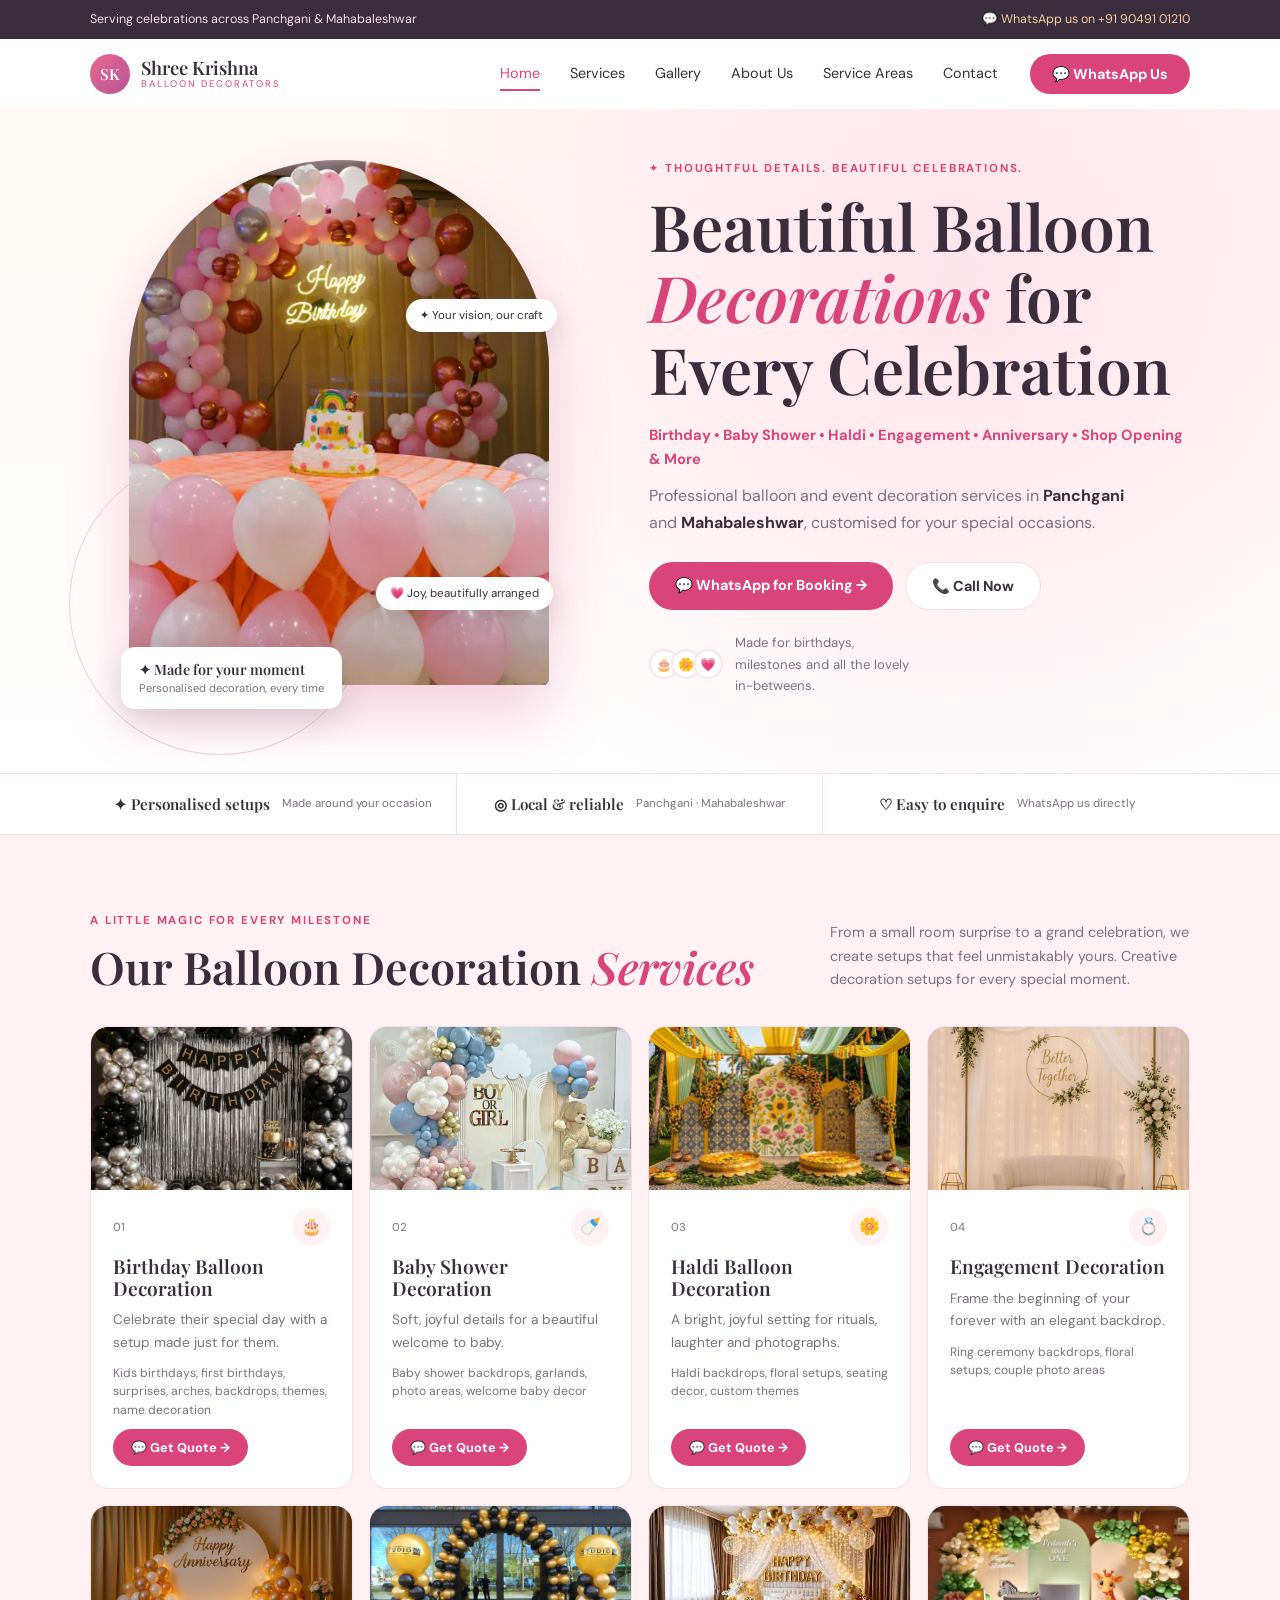
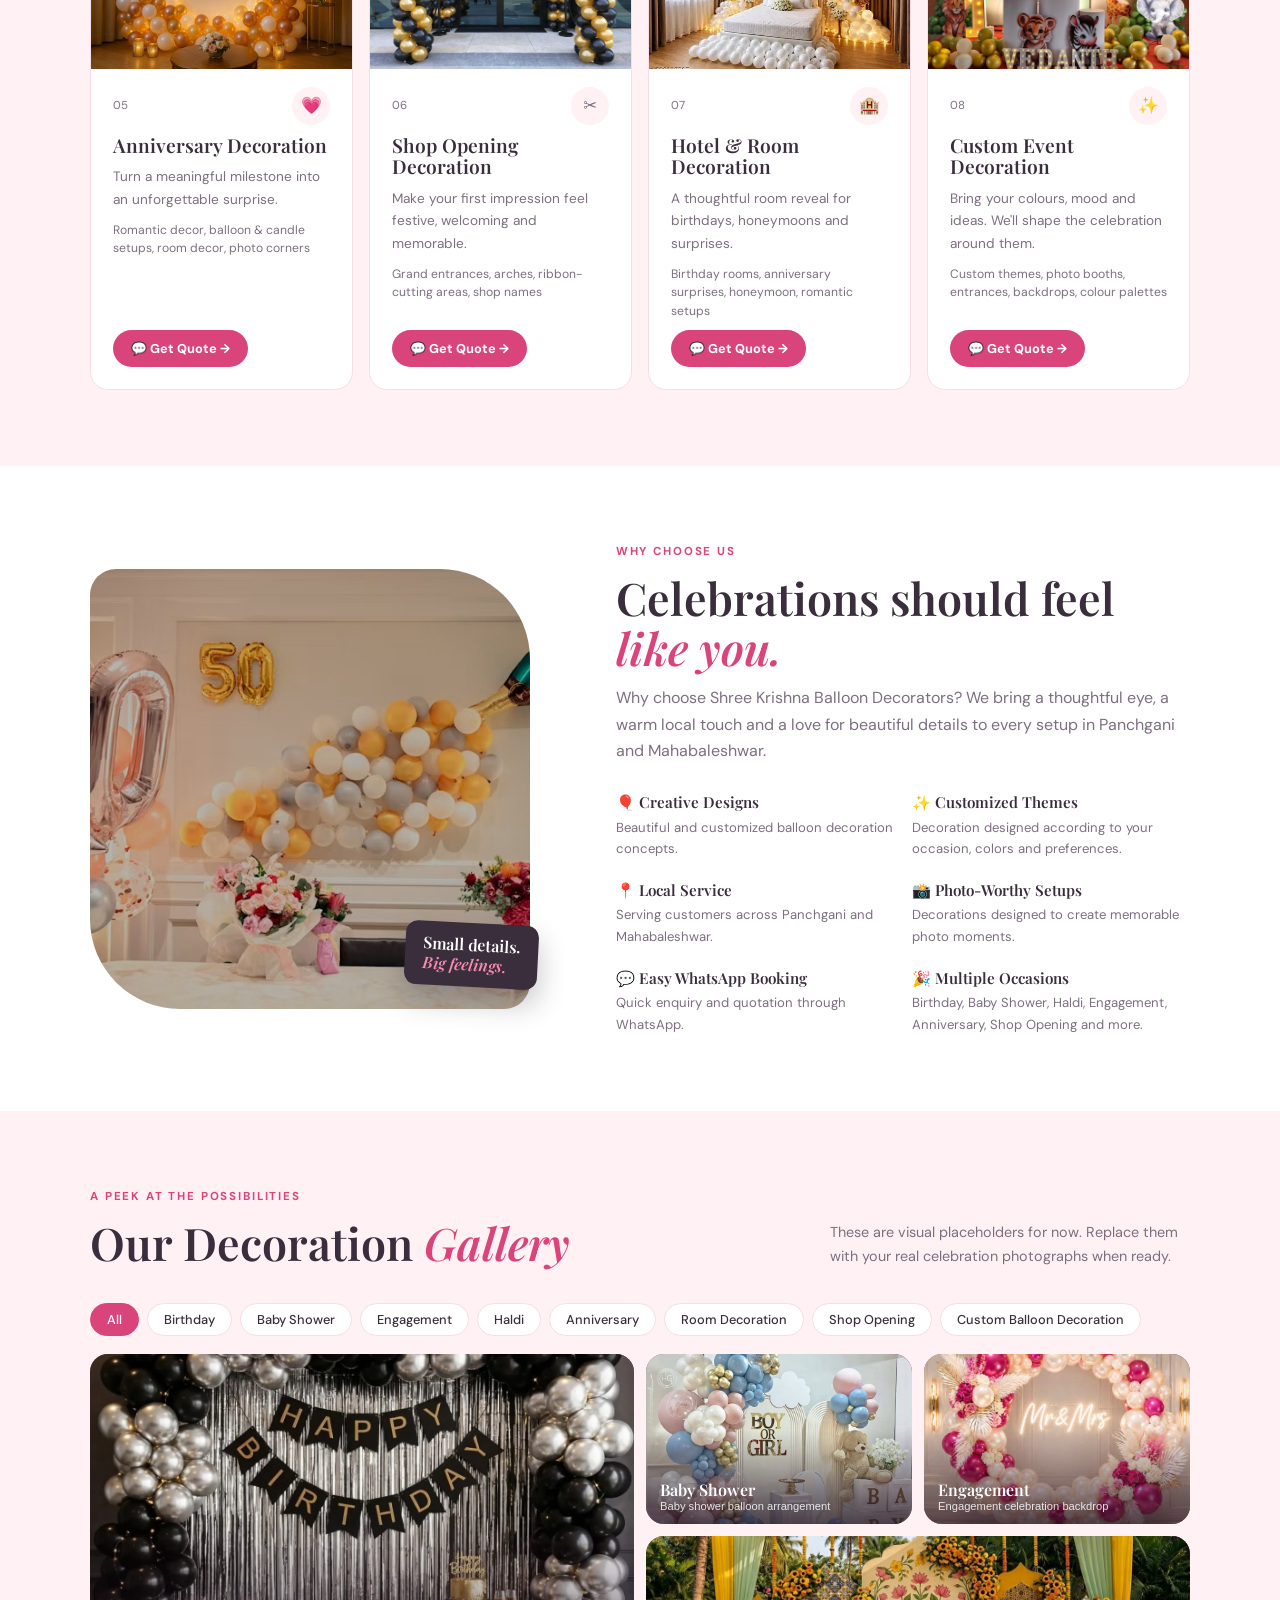
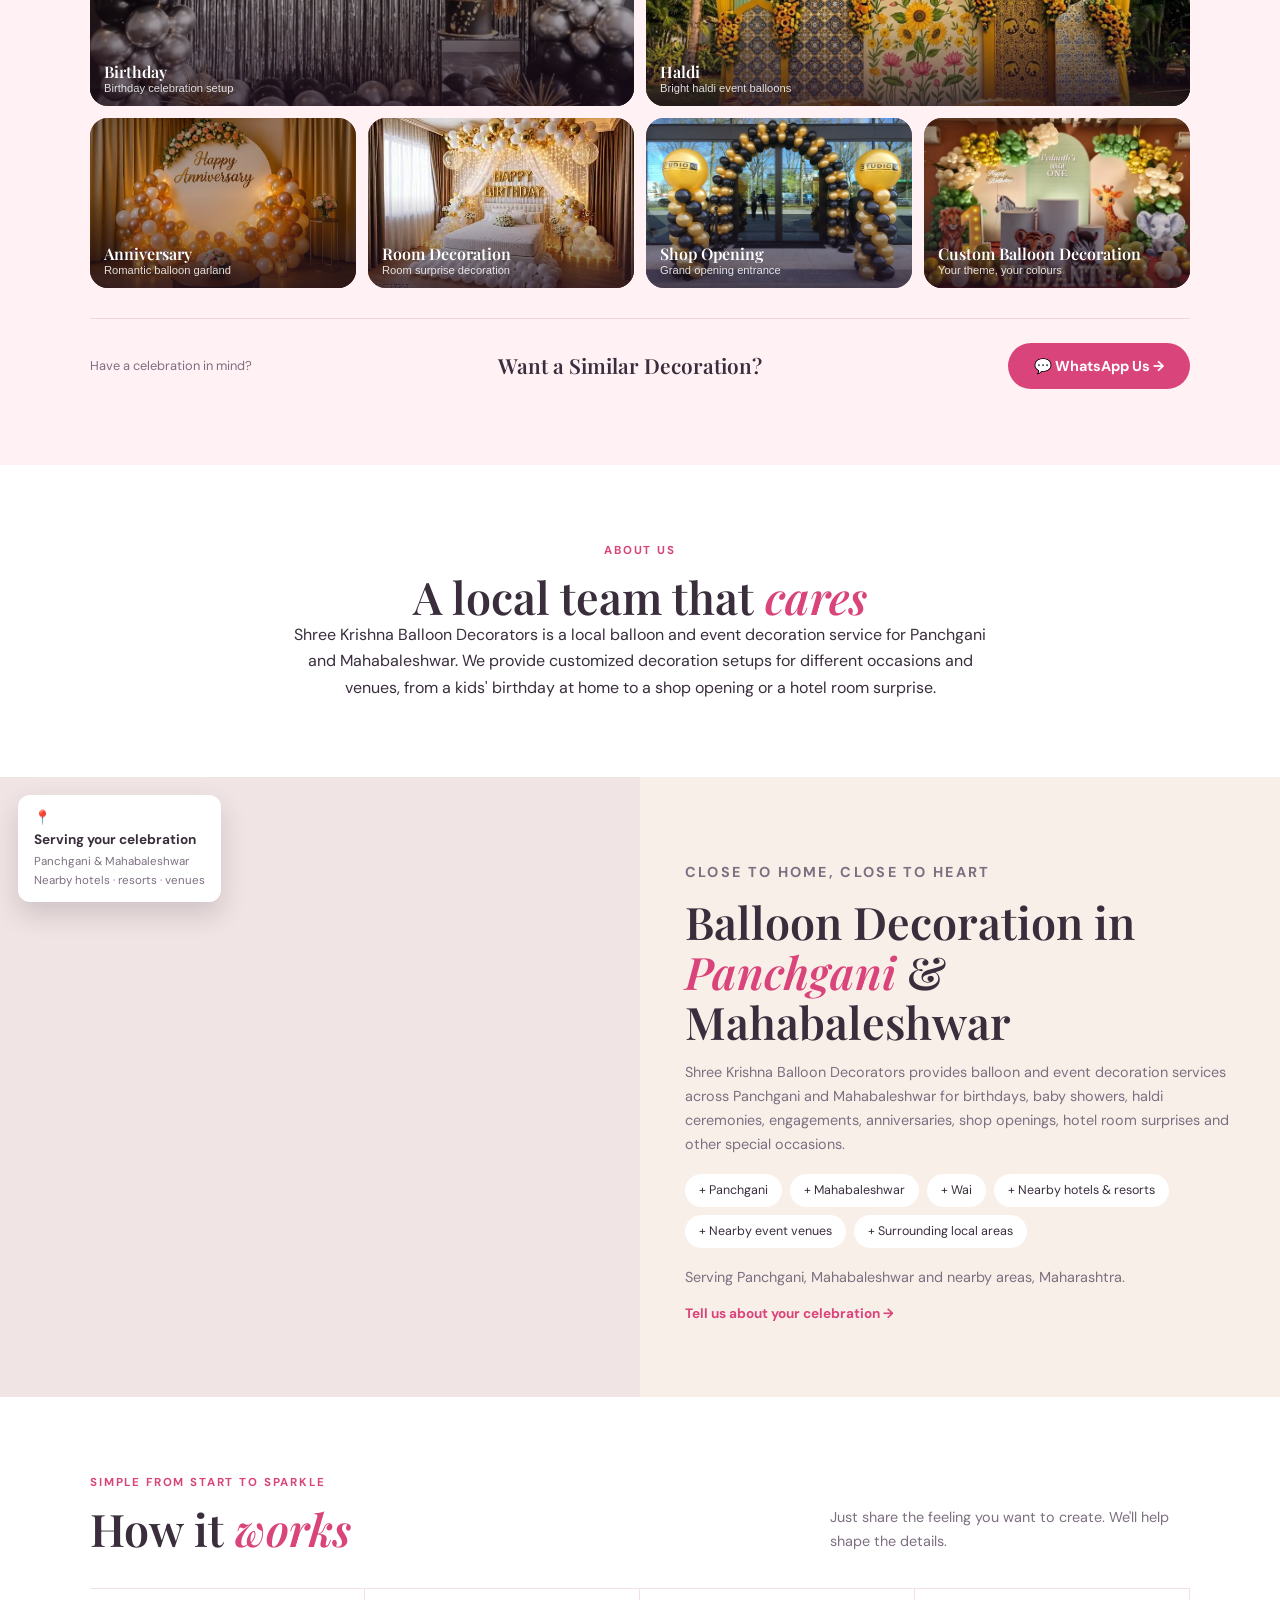
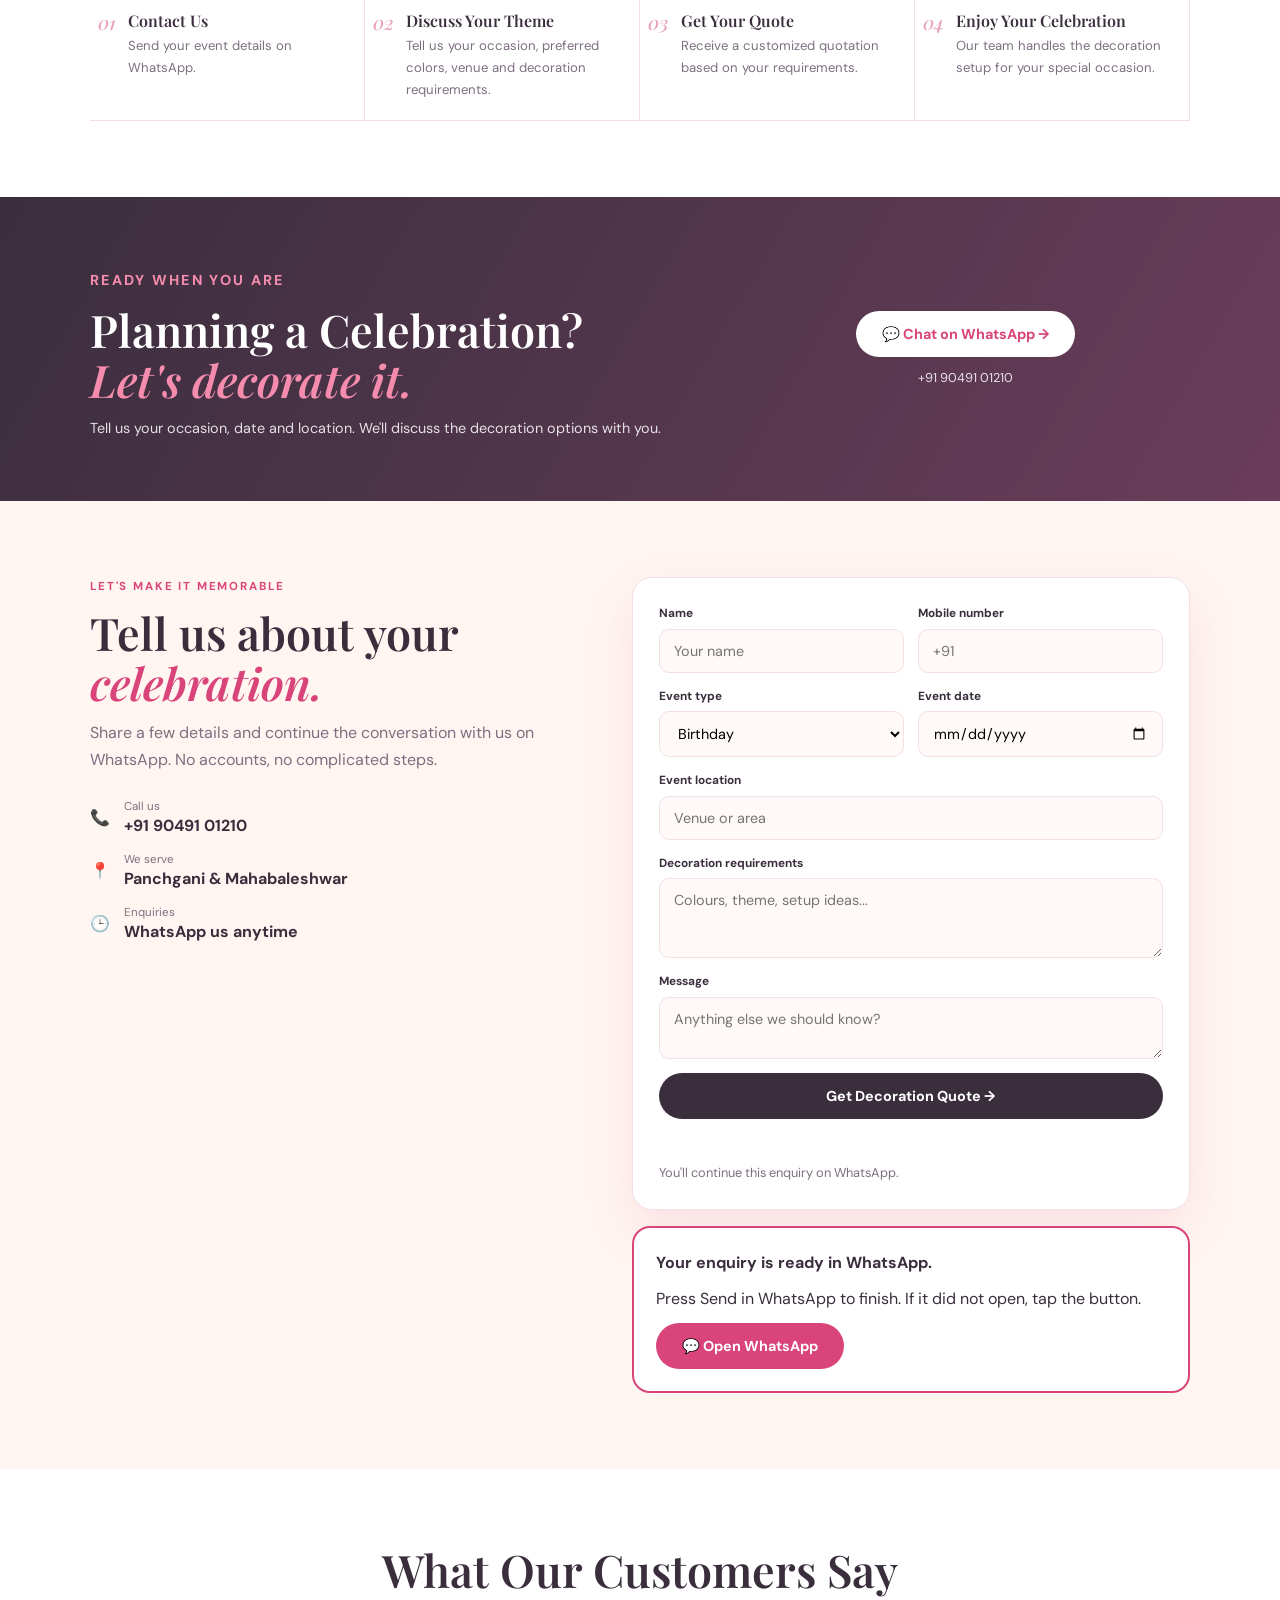
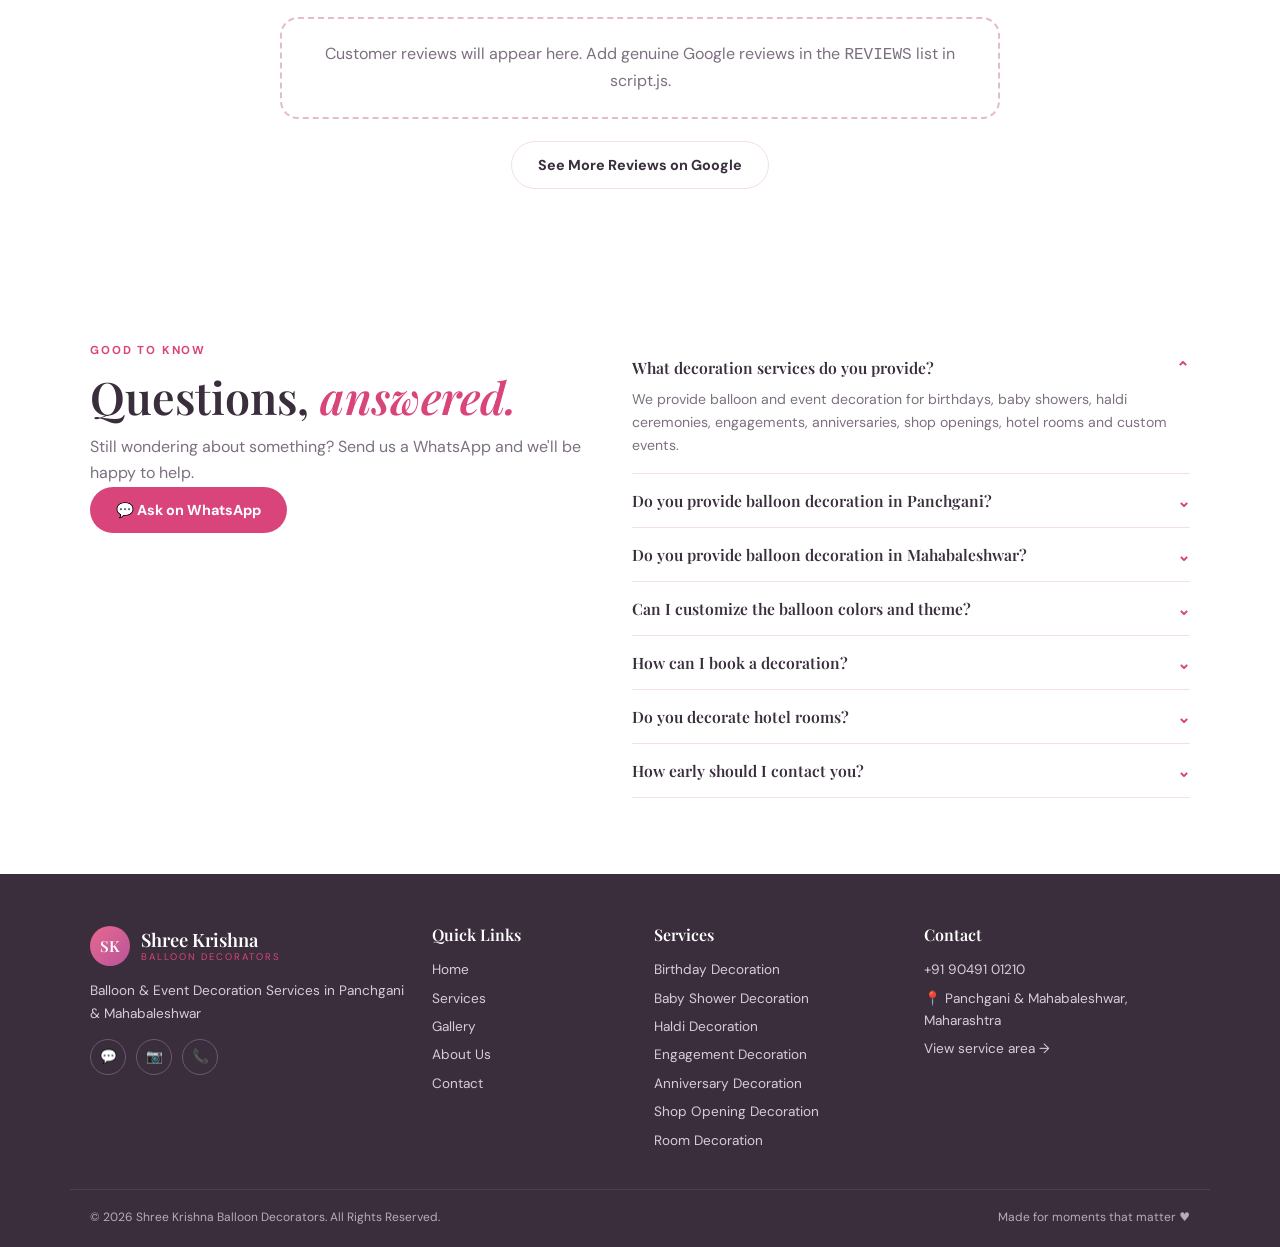
<file: index.html>
<!DOCTYPE html>
<html lang="en">
<head>
<meta charset="utf-8">
<meta name="viewport" content="width=device-width, initial-scale=1">
<title>Balloon Decoration in Panchgani & Mahabaleshwar | Shree Krishna Balloon Decorators</title>
<meta name="description" content="Shree Krishna Balloon Decorators offers creative balloon and event decoration in Panchgani & Mahabaleshwar for birthdays, baby showers, haldi, engagements, anniversaries, shop openings and more. Call or WhatsApp +91 90491 01210.">
<link rel="canonical" href="https://www.YOUR-DOMAIN.com/">
<meta property="og:type" content="website">
<meta property="og:title" content="Balloon Decoration in Panchgani & Mahabaleshwar | Shree Krishna Balloon Decorators">
<meta property="og:description" content="Creative balloon & event decoration for birthdays, baby showers, haldi, engagements, anniversaries and shop openings.">
<meta property="og:url" content="https://www.YOUR-DOMAIN.com/">
<meta property="og:image" content="https://www.YOUR-DOMAIN.com/images/og.jpg">
<meta name="theme-color" content="#3a2e3d">
<link rel="icon" href="data:image/svg+xml,%3Csvg xmlns='http://www.w3.org/2000/svg' viewBox='0 0 64 64'%3E%3Ccircle cx='32' cy='32' r='30' fill='%23d9457a'/%3E%3Ctext x='32' y='41' font-size='26' text-anchor='middle' fill='white' font-family='serif'%3ESK%3C/text%3E%3C/svg%3E">
<link rel="preconnect" href="https://fonts.googleapis.com"><link rel="preconnect" href="https://fonts.gstatic.com" crossorigin>
<link href="https://fonts.googleapis.com/css2?family=DM+Sans:wght@400;500;700&family=Playfair+Display:ital,wght@0,500;0,600;0,700;1,500;1,600&display=swap" rel="stylesheet">
<link rel="stylesheet" href="style.css">
<script type="application/ld+json">
{"@context":"https://schema.org","@type":"LocalBusiness","name":"Shree Krishna Balloon Decorators","description":"Balloon and event decoration services in Panchgani and Mahabaleshwar, Maharashtra.","telephone":"+919049101210","url":"https://www.YOUR-DOMAIN.com/","areaServed":["Panchgani","Mahabaleshwar","Wai"],"address":{"@type":"PostalAddress","addressRegion":"Maharashtra","addressCountry":"IN"}}
</script>
</head>
<body>
<div class="topbar"><div class="wrap"><span>Serving celebrations across Panchgani &amp; Mahabaleshwar</span><a class="wa" data-wa="Hello Shree Krishna Balloon Decorators, I would like to enquire about balloon decoration for my event." href="https://wa.me/919049101210">💬 WhatsApp us on +91 90491 01210</a></div></div>

<header class="hdr">
  <div class="wrap hdr-in">
    <a href="#home" class="logo" aria-label="Shree Krishna Balloon Decorators - Home"><span class="sk">SK</span><span class="lt"><b>Shree Krishna</b><small>Balloon Decorators</small></span></a>
    <button class="burger" aria-label="Open menu" aria-expanded="false" aria-controls="nav"><i></i><i></i><i></i></button>
    <nav id="nav" aria-label="Main">
      <a href="#home">Home</a><a href="#services">Services</a><a href="#gallery">Gallery</a><a href="#about">About Us</a><a href="#areas">Service Areas</a><a href="#contact">Contact</a>
      <a class="btn pill wa" data-wa="Hello Shree Krishna Balloon Decorators, I would like to enquire about balloon decoration for my event." href="https://wa.me/919049101210">💬 WhatsApp Us</a>
    </nav>
  </div>
</header>

<main>
<section id="home" class="hero">
  <div class="wrap hero-in">
    <div class="hcopy">
      <p class="eyebrow">✦ Thoughtful details. Beautiful celebrations.</p>
      <h1>Beautiful Balloon <em>Decorations</em> for Every Celebration</h1>
      <p class="sub">Birthday • Baby Shower • Haldi • Engagement • Anniversary • Shop Opening &amp; More</p>
      <p class="desc">Professional balloon and event decoration services in <b>Panchgani</b> and <b>Mahabaleshwar</b>, customised for your special occasions.</p>
      <div class="actions">
        <a class="btn pill wa pulse" data-wa="Hello Shree Krishna Balloon Decorators, I would like to enquire about balloon decoration for my event." href="https://wa.me/919049101210">💬 WhatsApp for Booking →</a>
        <a class="btn pill outline" href="tel:+919049101210">📞 Call Now</a>
      </div>
      <p class="made"><span class="av"><i>🎂</i><i>🌼</i><i>💗</i></span>Made for birthdays, milestones and all the lovely in-betweens.</p>
    </div>
    <div class="hvis">
      <div class="arch"><img src="images/home.webp" width="900" height="1125" alt="Balloon arch birthday decoration by Shree Krishna Balloon Decorators" fetchpriority="high" onerror="this.remove()"></div>
      <span class="chip k1">✦ Your vision, our craft</span>
      <span class="chip k2">💗 Joy, beautifully arranged</span>
      <div class="card-float"><b>✦ Made for your moment</b><small>Personalised decoration, every time</small></div>
    </div>
  </div>
</section>

<div class="strip"><div class="wrap">
  <div><b>✦ Personalised setups</b><small>Made around your occasion</small></div>
  <div><b>◎ Local &amp; reliable</b><small>Panchgani · Mahabaleshwar</small></div>
  <div><b>♡ Easy to enquire</b><small>WhatsApp us directly</small></div>
</div></div>

<section id="services" class="sec pink"><div class="wrap">
  <div class="head"><div><p class="eyebrow">A little magic for every milestone</p><h2>Our Balloon Decoration <em>Services</em></h2></div><p class="lead">From a small room surprise to a grand celebration, we create setups that feel unmistakably yours. Creative decoration setups for every special moment.</p></div>
  <div class="grid4" id="serviceGrid"></div>
</div></section>

<section class="sec"><div class="wrap why">
  <div class="whyimg"><div class="photo"><img src="images/about.avif" width="800" height="800" alt="Balloon wall and number decoration setup" loading="lazy" onerror="this.remove()"></div><span class="tag">Small details.<br><em>Big feelings.</em></span></div>
  <div>
    <p class="eyebrow">Why choose us</p>
    <h2>Celebrations should feel <em>like you.</em></h2>
    <p class="lead">Why choose Shree Krishna Balloon Decorators? We bring a thoughtful eye, a warm local touch and a love for beautiful details to every setup in Panchgani and Mahabaleshwar.</p>
    <div class="feat">
      <div><b>🎈 Creative Designs</b><p>Beautiful and customized balloon decoration concepts.</p></div>
      <div><b>✨ Customized Themes</b><p>Decoration designed according to your occasion, colors and preferences.</p></div>
      <div><b>📍 Local Service</b><p>Serving customers across Panchgani and Mahabaleshwar.</p></div>
      <div><b>📸 Photo-Worthy Setups</b><p>Decorations designed to create memorable photo moments.</p></div>
      <div><b>💬 Easy WhatsApp Booking</b><p>Quick enquiry and quotation through WhatsApp.</p></div>
      <div><b>🎉 Multiple Occasions</b><p>Birthday, Baby Shower, Haldi, Engagement, Anniversary, Shop Opening and more.</p></div>
    </div>
  </div>
</div></section>

<section id="gallery" class="sec pink"><div class="wrap">
  <div class="head"><div><p class="eyebrow">A peek at the possibilities</p><h2>Our Decoration <em>Gallery</em></h2></div><p class="lead">These are visual placeholders for now. Replace them with your real celebration photographs when ready.</p></div>
  <div class="filters" id="filters"></div>
  <div class="bento" id="galleryGrid"></div>
  <div class="gcta"><span>Have a celebration in mind?</span><h3>Want a Similar Decoration?</h3><a class="btn pill wa" data-wa="Hello, I saw your gallery and want a similar decoration." href="https://wa.me/919049101210">💬 WhatsApp Us →</a></div>
</div></section>

<section id="about" class="sec"><div class="wrap narrow center">
  <p class="eyebrow">About us</p><h2>A local team that <em>cares</em></h2>
  <p>Shree Krishna Balloon Decorators is a local balloon and event decoration service for Panchgani and Mahabaleshwar. We provide customized decoration setups for different occasions and venues, from a kids' birthday at home to a shop opening or a hotel room surprise.</p>
</div></section>

<section id="areas" class="areas"><div class="amap">
  <iframe title="Map of Panchgani and Mahabaleshwar" loading="lazy" referrerpolicy="no-referrer-when-downgrade" src="https://www.google.com/maps?q=Panchgani+Mahabaleshwar+Maharashtra&output=embed"></iframe>
  <div class="serve">📍 <b>Serving your celebration</b><small>Panchgani &amp; Mahabaleshwar</small><small>Nearby hotels · resorts · venues</small></div>
</div>
<div class="atext">
  <p class="eyebrow">Close to home, close to heart</p>
  <h2>Balloon Decoration in <em>Panchgani</em> &amp; Mahabaleshwar</h2>
  <p>Shree Krishna Balloon Decorators provides balloon and event decoration services across Panchgani and Mahabaleshwar for birthdays, baby showers, haldi ceremonies, engagements, anniversaries, shop openings, hotel room surprises and other special occasions.</p>
  <ul class="chips"><li>+ Panchgani</li><li>+ Mahabaleshwar</li><li>+ Wai</li><li>+ Nearby hotels &amp; resorts</li><li>+ Nearby event venues</li><li>+ Surrounding local areas</li></ul>
  <p class="small">Serving Panchgani, Mahabaleshwar and nearby areas, Maharashtra.</p>
  <a class="link" href="#contact">Tell us about your celebration →</a>
</div></section>

<section class="sec"><div class="wrap">
  <div class="head"><div><p class="eyebrow">Simple from start to sparkle</p><h2>How it <em>works</em></h2></div><p class="lead">Just share the feeling you want to create. We'll help shape the details.</p></div>
  <ol class="steps">
    <li><em>01</em><div><b>Contact Us</b><p>Send your event details on WhatsApp.</p></div></li>
    <li><em>02</em><div><b>Discuss Your Theme</b><p>Tell us your occasion, preferred colors, venue and decoration requirements.</p></div></li>
    <li><em>03</em><div><b>Get Your Quote</b><p>Receive a customized quotation based on your requirements.</p></div></li>
    <li><em>04</em><div><b>Enjoy Your Celebration</b><p>Our team handles the decoration setup for your special occasion.</p></div></li>
  </ol>
</div></section>

<section class="cta"><div class="wrap">
  <div><p class="eyebrow">Ready when you are</p><h2>Planning a Celebration? <em>Let's decorate it.</em></h2><p>Tell us your occasion, date and location. We'll discuss the decoration options with you.</p></div>
  <div class="ctab"><a class="btn pill white" data-wa="Hello, I want to enquire about balloon decoration. My event is in Panchgani/Mahabaleshwar." href="https://wa.me/919049101210">💬 Chat on WhatsApp →</a><span>+91 90491 01210</span></div>
</div></section>

<section id="contact" class="sec peach"><div class="wrap two">
  <div>
    <p class="eyebrow">Let's make it memorable</p>
    <h2>Tell us about your <em>celebration.</em></h2>
    <p class="lead">Share a few details and continue the conversation with us on WhatsApp. No accounts, no complicated steps.</p>
    <ul class="info">
      <li>📞<span><small>Call us</small><a href="tel:+919049101210">+91 90491 01210</a></span></li>
      <li>📍<span><small>We serve</small><b>Panchgani &amp; Mahabaleshwar</b></span></li>
      <li>🕒<span><small>Enquiries</small><b>WhatsApp us anytime</b></span></li>
    </ul>
  </div>
  <div>
  <form id="enq" novalidate>
    <label>Name<input name="name" required autocomplete="name" placeholder="Your name"></label>
    <label>Mobile number<input name="mobile" type="tel" inputmode="tel" required autocomplete="tel" placeholder="+91"></label>
    <label>Event type<select name="type" required><option>Birthday</option><option>Baby Shower</option><option>Haldi</option><option>Engagement</option><option>Anniversary</option><option>Shop Opening</option><option>Room Decoration</option><option>Other</option></select></label>
    <label>Event date<input name="date" type="date"></label>
    <label class="full">Event location<input name="loc" required placeholder="Venue or area"></label>
    <label class="full">Decoration requirements<textarea name="req" rows="3" placeholder="Colours, theme, setup ideas..."></textarea></label>
    <label class="full">Message<textarea name="msg" rows="2" placeholder="Anything else we should know?"></textarea></label>
    <button class="btn full dark" type="submit">Get Decoration Quote →</button>
    <p class="err full" id="err" role="alert"></p>
    <p class="small full">You'll continue this enquiry on WhatsApp.</p>
  </form>
  <div id="done" class="done" hidden><b>Your enquiry is ready in WhatsApp.</b><p>Press Send in WhatsApp to finish. If it did not open, tap the button.</p><a class="btn pill wa" id="waCont" target="_blank" rel="noopener" href="https://wa.me/919049101210">💬 Open WhatsApp</a></div>
  </div>
</div></section>

<section class="sec"><div class="wrap narrow center">
  <h2>What Our Customers Say</h2>
  <div class="ph" id="reviews">Customer reviews will appear here. Add genuine Google reviews in the <code>REVIEWS</code> list in script.js.</div>
  <a class="btn pill outline" id="gLink" href="#reviews">See More Reviews on Google</a>
</div></section>

<section id="faq" class="sec"><div class="wrap two">
  <div><p class="eyebrow">Good to know</p><h2>Questions, <em>answered.</em></h2><p class="lead">Still wondering about something? Send us a WhatsApp and we'll be happy to help.</p><a class="btn pill wa" data-wa="Hello, I have a question about balloon decoration." href="https://wa.me/919049101210">💬 Ask on WhatsApp</a></div>
  <div id="faqList">
  <details open><summary>What decoration services do you provide?</summary><p>We provide balloon and event decoration for birthdays, baby showers, haldi ceremonies, engagements, anniversaries, shop openings, hotel rooms and custom events.</p></details>
  <details><summary>Do you provide balloon decoration in Panchgani?</summary><p>Yes, we provide balloon decoration services in Panchgani and nearby areas.</p></details>
  <details><summary>Do you provide balloon decoration in Mahabaleshwar?</summary><p>Yes, we provide balloon and event decoration services in Mahabaleshwar and nearby areas.</p></details>
  <details><summary>Can I customize the balloon colors and theme?</summary><p>Yes. Decoration themes and balloon colors can be discussed according to the occasion and requirements.</p></details>
  <details><summary>How can I book a decoration?</summary><p>Contact us directly on WhatsApp or call +91 90491 01210 with your event date, location and decoration requirements.</p></details>
  <details><summary>Do you decorate hotel rooms?</summary><p>Yes, hotel and room balloon decoration can be arranged for birthdays, anniversaries, honeymoon surprises and special occasions, subject to venue permission and availability.</p></details>
  <details><summary>How early should I contact you?</summary><p>Customers should contact us as early as possible, especially for weekends, holidays and special occasions.</p></details>
  </div>
</div></section>
</main>

<footer class="ftr"><div class="wrap fgrid">
  <div><a href="#home" class="logo"><span class="sk">SK</span><span class="lt"><b>Shree Krishna</b><small>Balloon Decorators</small></span></a><p>Balloon &amp; Event Decoration Services in Panchgani &amp; Mahabaleshwar</p>
    <p class="soc"><a class="wa" data-wa="Hello Shree Krishna Balloon Decorators" href="https://wa.me/919049101210" aria-label="WhatsApp">💬</a><a id="insta" href="#" aria-label="Instagram" hidden>📷</a><a href="tel:+919049101210" aria-label="Call">📞</a></p></div>
  <div><h3>Quick Links</h3><a href="#home">Home</a><a href="#services">Services</a><a href="#gallery">Gallery</a><a href="#about">About Us</a><a href="#contact">Contact</a></div>
  <div><h3>Services</h3><a href="#services">Birthday Decoration</a><a href="#services">Baby Shower Decoration</a><a href="#services">Haldi Decoration</a><a href="#services">Engagement Decoration</a><a href="#services">Anniversary Decoration</a><a href="#services">Shop Opening Decoration</a><a href="#services">Room Decoration</a></div>
  <div><h3>Contact</h3><a href="tel:+919049101210">+91 90491 01210</a><a href="https://www.google.com/maps?q=Panchgani+Mahabaleshwar" target="_blank" rel="noopener">📍 Panchgani &amp; Mahabaleshwar, Maharashtra</a><a href="#areas">View service area →</a></div>
</div>
<div class="wrap copy"><span>© 2026 Shree Krishna Balloon Decorators. All Rights Reserved.</span><span>Made for moments that matter ♥</span></div></footer>

<div class="bar"><a href="tel:+919049101210">📞 Call Now</a><a class="wa" data-wa="Hello Shree Krishna Balloon Decorators, I would like to enquire about balloon decoration for my event." href="https://wa.me/919049101210">💬 WhatsApp</a></div>
<dialog id="lb"><button aria-label="Close" id="lbx">✕</button><div id="lbc"></div></dialog>
<script src="script.js"></script>
</body>
</html>
</file>
<file: style.css>
:root{--pink:#d9457a;--pink2:#e8688f;--dark:#3a2e3d;--ink:#3a2e3d;--mut:#7d6f80;--blush:#fff1f4;--cream:#fff8f4;--peach:#fff6f1;--wa:#d9457a;--line:#f3dfe5}
*{box-sizing:border-box;margin:0}
html{scroll-behavior:smooth;scroll-padding-top:90px}
body{font:16px/1.65 'DM Sans',system-ui,sans-serif;color:var(--ink);background:#fff;padding-bottom:62px;overflow-x:hidden}
h1,h2,h3,.lt b{font-family:'Playfair Display',Georgia,serif;font-weight:600;line-height:1.12;color:var(--dark)}
h1{font-size:clamp(2.3rem,6.4vw,4rem);margin-bottom:18px}
h2{font-size:clamp(1.8rem,4.2vw,2.8rem)}
h3{font-size:1.2rem}
em{font-style:italic;color:var(--pink)}
a{color:inherit}.wrap{max-width:1140px;margin:auto;padding:0 20px}.narrow{max-width:760px}.center{text-align:center}
.eyebrow{font-size:.72rem;letter-spacing:.16em;text-transform:uppercase;color:var(--pink);font-weight:700;margin-bottom:12px}
.lead{color:var(--mut);margin-top:12px}.small{font-size:.8rem;color:var(--mut)}
:focus-visible{outline:3px solid var(--pink);outline-offset:3px}

.topbar{background:var(--dark);color:#f3dfe5;font-size:.78rem;display:none}
.topbar .wrap{display:flex;justify-content:space-between;padding-top:9px;padding-bottom:9px}
.topbar a{text-decoration:none;color:#f6c9a0}

.hdr{position:sticky;top:0;z-index:40;background:rgba(255,255,255,.93);backdrop-filter:blur(10px);transition:box-shadow .3s}
.hdr.sc{box-shadow:0 8px 26px rgba(58,46,61,.1)}
.hdr-in{display:flex;align-items:center;justify-content:space-between;height:70px}
.logo{display:flex;align-items:center;gap:11px;text-decoration:none}
.sk{display:grid;place-items:center;width:40px;height:40px;border-radius:50%;background:linear-gradient(135deg,#e8688f,#b8559a);color:#fff;font:600 .95rem 'Playfair Display',serif;transition:transform .4s}
.logo:hover .sk{transform:rotate(-10deg) scale(1.06)}
.lt{display:grid;line-height:1.15}.lt b{font-size:1.15rem}
.lt small{font-size:.6rem;letter-spacing:.2em;text-transform:uppercase;color:var(--pink)}
nav{display:none;position:absolute;top:70px;left:0;right:0;background:#fff;padding:10px 20px 20px;flex-direction:column;box-shadow:0 16px 26px rgba(58,46,61,.1)}
nav.open{display:flex}
nav a{position:relative;text-decoration:none;padding:11px 4px;font-size:.9rem;color:var(--ink)}
nav a:not(.btn)::after{content:"";position:absolute;left:4px;right:4px;bottom:5px;height:2px;background:var(--pink);transform:scaleX(0);transform-origin:left;transition:transform .3s}
nav a:not(.btn):hover::after,nav a.act::after{transform:scaleX(1)}
nav a.act{color:var(--pink)}
.burger{background:none;border:0;padding:10px;cursor:pointer}.burger i{display:block;width:24px;height:2.5px;border-radius:2px;background:var(--dark);margin:5px 0}

.btn{display:inline-block;border:0;cursor:pointer;font:700 .9rem 'DM Sans';text-decoration:none;text-align:center;padding:14px 26px;border-radius:12px;background:var(--pink);color:#fff;transition:transform .2s,box-shadow .2s}
.btn:hover{transform:translateY(-3px);box-shadow:0 12px 24px rgba(217,69,122,.35)}
.pill{border-radius:999px}.btn.dark{background:var(--dark);border-radius:999px}
.btn.outline{background:#fff;color:var(--dark);border:1.5px solid var(--line)}.btn.outline:hover{box-shadow:0 10px 22px rgba(58,46,61,.15)}
.btn.white{background:#fff;color:var(--pink)}
nav .btn{margin-top:8px;color:#fff}
.pulse{animation:pulse 2.6s infinite}
@keyframes pulse{0%{box-shadow:0 0 0 0 rgba(217,69,122,.5)}70%,100%{box-shadow:0 0 0 16px rgba(217,69,122,0)}}

/* hero */
.hero{background:radial-gradient(circle at 75% 25%,#ffe4ec,transparent 55%),linear-gradient(180deg,var(--cream),#fff);padding:36px 0 54px;overflow:hidden}
.hero-in{display:grid;gap:34px;align-items:center}
.sub{font-weight:700;color:var(--pink);margin-bottom:12px;font-size:.92rem}
.desc{color:var(--mut);max-width:480px}.desc b{color:var(--dark)}
.actions{display:flex;flex-wrap:wrap;gap:12px;margin:26px 0 22px}
.made{display:flex;align-items:center;gap:12px;font-size:.82rem;color:var(--mut);max-width:260px}
.av{display:flex}.av i{font-style:normal;display:grid;place-items:center;width:30px;height:30px;border-radius:50%;background:#fff;border:2px solid #fde4ea;margin-left:-8px;font-size:.8rem}.av i:first-child{margin-left:0}
.hcopy>*{opacity:0;animation:up .8s cubic-bezier(.2,.7,.2,1) forwards}
.hcopy>:nth-child(2){animation-delay:.1s}.hcopy>:nth-child(3){animation-delay:.2s}.hcopy>:nth-child(4){animation-delay:.3s}.hcopy>:nth-child(5){animation-delay:.4s}.hcopy>:nth-child(6){animation-delay:.5s}
@keyframes up{from{opacity:0;transform:translateY(26px)}to{opacity:1;transform:none}}
.hvis{position:relative;max-width:380px;width:100%;margin:0 auto;padding-bottom:10px}
.hvis::before{content:"";position:absolute;left:-60px;bottom:-60px;width:300px;height:300px;border:1px solid #f3cdd9;border-radius:50%}
.arch{position:relative;aspect-ratio:4/5;border-radius:999px 999px 30px 30px;overflow:hidden;background:linear-gradient(160deg,#f6b9cd,#d9457a 60%,#b8559a);box-shadow:0 30px 60px rgba(217,69,122,.25);animation:pop 1s cubic-bezier(.2,.9,.3,1.1) .2s backwards}
@keyframes pop{from{opacity:0;transform:translateY(50px) scale(.94)}to{opacity:1;transform:none}}
.arch img{width:100%;height:100%;object-fit:cover;display:block;animation:kb 18s ease-in-out infinite alternate}
@keyframes kb{from{transform:scale(1)}to{transform:scale(1.1) translate(-1%,-1%)}}
.arch::after{content:"";position:absolute;inset:0;background:linear-gradient(115deg,transparent 40%,rgba(255,255,255,.25) 50%,transparent 60%);transform:translateX(-120%);animation:shine 7s ease-in-out 2s infinite}
@keyframes shine{0%{transform:translateX(-120%)}30%,100%{transform:translateX(120%)}}
.chip{position:absolute;z-index:3;background:#fff;color:var(--dark);font-size:.72rem;padding:7px 14px;border-radius:99px;box-shadow:0 10px 26px rgba(58,46,61,.15);animation:bob 5s ease-in-out infinite}
.k1{right:-8px;top:26%}.k2{right:-4px;bottom:16%;animation-delay:-2s}
.card-float{position:absolute;z-index:3;left:-8px;bottom:-14px;background:#fff;border-radius:14px;padding:12px 18px;box-shadow:0 14px 30px rgba(58,46,61,.15);display:grid;animation:bob 6s ease-in-out infinite -1s}
.card-float b{font:600 .9rem 'Playfair Display',serif}.card-float small{font-size:.7rem;color:var(--mut)}
@keyframes bob{0%,100%{transform:translateY(0)}50%{transform:translateY(-9px)}}

.strip{background:#fff;border-top:1px solid var(--line);border-bottom:1px solid var(--line)}
.strip .wrap{display:grid;gap:0}
.strip .wrap>div{display:flex;flex-wrap:wrap;align-items:center;justify-content:center;gap:4px 12px;padding:14px;border-bottom:1px solid var(--line)}
.strip .wrap>div:last-child{border:0}
.strip b{font:600 .95rem 'Playfair Display',serif;color:var(--dark)}.strip small{font-size:.72rem;color:var(--mut)}

.sec{padding:76px 0}.pink{background:var(--blush)}.peach{background:var(--peach)}
.head{display:grid;gap:12px;margin-bottom:34px;align-items:end}.head .lead{max-width:360px;margin:0;font-size:.9rem}

.grid4{display:grid;gap:16px}
.scard{background:#fff;border:1px solid var(--line);border-radius:18px;padding:22px;display:flex;flex-direction:column;gap:10px;transition:transform .3s,box-shadow .3s}
.scard:hover{transform:translateY(-6px);box-shadow:0 20px 40px rgba(217,69,122,.14)}
.scard .top{display:flex;justify-content:space-between;align-items:center;font-size:.72rem;color:var(--mut)}
.ic{display:grid;place-items:center;width:38px;height:38px;border-radius:50%;background:#fff1f4;font-size:1.05rem;transition:transform .35s}
.scard:hover .ic{transform:scale(1.18) rotate(-8deg)}
.scard p{font-size:.85rem;color:var(--mut)}.scard .inc{font-size:.76rem;line-height:1.5}
.scard .btn{margin-top:auto;padding:10px 18px;font-size:.8rem;align-self:flex-start}

.why{display:grid;gap:34px;align-items:center}
.whyimg{position:relative;max-width:440px}
.photo{aspect-ratio:1;border-radius:26px 90px 26px 90px;overflow:hidden;background:linear-gradient(135deg,#f7c3d3,#d9457a)}
.photo img{width:100%;height:100%;object-fit:cover;display:block;transition:transform .8s}.whyimg:hover img{transform:scale(1.06)}
.tag{position:absolute;right:-8px;bottom:22px;background:var(--dark);color:#fff;font:600 1rem/1.25 'Playfair Display',serif;padding:12px 18px;border-radius:12px;transform:rotate(3deg);box-shadow:0 14px 28px rgba(58,46,61,.3)}
.tag em{color:#f58cae}
.feat{display:grid;gap:18px;margin-top:26px}
.feat b{font:600 .95rem 'Playfair Display',serif;color:var(--dark)}.feat p{font-size:.82rem;color:var(--mut)}

.filters{display:flex;gap:8px;flex-wrap:wrap;margin-bottom:18px}
.filters button{border:1px solid var(--line);background:#fff;color:var(--ink);padding:7px 16px;border-radius:99px;cursor:pointer;font:500 .8rem 'DM Sans';transition:.2s}
.filters button:hover{border-color:var(--pink)}.filters .on{background:var(--pink);color:#fff;border-color:var(--pink)}
.bento{display:grid;grid-template-columns:repeat(2,1fr);grid-auto-rows:150px;grid-auto-flow:dense;gap:12px}
.tile{position:relative;overflow:hidden;border:0;padding:0;border-radius:18px;cursor:zoom-in;background:linear-gradient(135deg,#a05a78,#3a2e3d);color:#fff;text-align:left;transition:transform .3s,box-shadow .3s}
.tile:hover{transform:scale(1.02);box-shadow:0 18px 36px rgba(58,46,61,.3)}
.tile img{position:absolute;inset:0;width:100%;height:100%;object-fit:cover;transition:transform .6s}.tile:hover img{transform:scale(1.08)}
.tile::after{content:"";position:absolute;inset:0;background:linear-gradient(transparent 45%,rgba(30,15,30,.75))}
.tile img+.rp{display:none}
.rp{position:absolute;left:10px;top:10px;z-index:2;font-style:normal;font-size:.65rem;background:rgba(255,255,255,.85);color:var(--dark);padding:3px 10px;border-radius:99px}
.cap{position:absolute;left:14px;bottom:12px;z-index:2;display:grid}.cap b{font:600 1rem 'Playfair Display',serif}.cap small{font-size:.7rem;opacity:.85}
.t0{grid-column:span 2;grid-row:span 2}
.filtered .tile{grid-column:auto;grid-row:auto}
.gcta{display:flex;flex-direction:column;align-items:flex-start;gap:12px;margin-top:30px;padding-top:24px;border-top:1px solid #f1d6df}
.gcta span{font-size:.8rem;color:var(--mut)}

.areas{display:grid}
.amap{position:relative;min-height:320px;background:#f0e4e4}
.amap iframe{width:100%;height:100%;min-height:320px;border:0;display:block}
.serve{position:absolute;left:18px;top:18px;background:#fff;border-radius:12px;padding:12px 16px;box-shadow:0 12px 26px rgba(58,46,61,.18);display:grid;font-size:.85rem;animation:bob 6s ease-in-out infinite}
.serve small{font-size:.72rem;color:var(--mut)}
.atext{background:#f9efe9;padding:56px 24px}
.atext>*{max-width:560px}.atext p{margin-top:14px;font-size:.9rem;color:var(--mut)}
.chips{display:flex;flex-wrap:wrap;gap:8px;list-style:none;padding:0;margin:18px 0}
.chips li{background:#fff;padding:6px 14px;border-radius:99px;font-size:.78rem}
.link{display:inline-block;margin-top:14px;color:var(--pink);font-weight:700;font-size:.85rem;text-decoration:none}

.steps{list-style:none;padding:0;display:grid;border-top:1px solid var(--line)}
.steps li{display:flex;gap:12px;padding:20px 8px;border-bottom:1px solid var(--line)}
.steps li>em{font:italic 500 1.2rem 'Playfair Display',serif;color:#e7a1b8}
.steps b{font:600 1rem 'Playfair Display',serif;color:var(--dark)}.steps p{font-size:.82rem;color:var(--mut)}

.cta{background:linear-gradient(120deg,#3a2e3d,#6a3d5a);color:#fff;padding:60px 0}
.cta .wrap{display:grid;gap:24px;align-items:center}
.cta h2{color:#fff}.cta h2 em{color:#f58cae;display:block}.cta p{margin-top:12px;font-size:.9rem;opacity:.85}.cta .eyebrow{color:#f58cae;opacity:1}
.ctab{display:grid;gap:10px;justify-items:start}.ctab span{font-size:.8rem;opacity:.85}

.two{display:grid;gap:34px;align-items:start}
.info{list-style:none;padding:0;margin-top:26px;display:grid;gap:16px}
.info li{display:flex;gap:14px;align-items:center}.info span{display:grid;line-height:1.35}.info small{font-size:.72rem;color:var(--mut)}.info a{text-decoration:none;font-weight:700}
form{display:grid;gap:14px;background:#fff;padding:26px;border-radius:20px;box-shadow:0 20px 50px rgba(217,69,122,.12);border:1px solid var(--line)}
label{display:grid;gap:5px;font-weight:700;font-size:.74rem}
input,select,textarea{font:400 .9rem 'DM Sans';padding:12px 14px;border:1px solid var(--line);border-radius:10px;background:#fffaf8;width:100%;transition:border-color .2s,box-shadow .2s}
input:focus,select:focus,textarea:focus{border-color:var(--pink);outline:0;box-shadow:0 0 0 4px rgba(217,69,122,.12)}
.err{color:#b3123a;font-size:.85rem;min-height:1.1em}
.done{margin-top:16px;background:#fff;padding:22px;border-radius:18px;border:2px solid var(--pink);display:grid;gap:10px;justify-items:start;animation:up .5s both}
.ph{border:2px dashed #e5bccb;border-radius:18px;padding:22px;margin:22px 0;color:var(--mut)}
details{border-bottom:1px solid var(--line);padding:16px 0}
summary{cursor:pointer;font:600 .98rem 'Playfair Display',serif;color:var(--dark);list-style:none;display:flex;justify-content:space-between;gap:10px}
summary::after{content:"⌄";color:var(--pink);transition:transform .3s}details[open] summary::after{transform:rotate(180deg)}
details p{margin-top:10px;font-size:.88rem;color:var(--mut)}

.ftr{background:var(--dark);color:#d9cbd9;padding:52px 0 0;font-size:.85rem}
.ftr .lt b{color:#fff}.ftr h3{color:#fff;font-size:1rem;margin-bottom:12px}
.ftr a{text-decoration:none}.ftr .fgrid a:not(.logo):not(.soc a){display:block;padding:3px 0;transition:color .2s,padding-left .2s}.ftr .fgrid a:not(.logo):hover{color:#f6c9a0;padding-left:4px}
.fgrid{display:grid;gap:28px}.fgrid p{margin-top:14px}
.soc{display:flex;gap:10px}.soc a{display:grid!important;place-items:center;width:36px;height:36px;border:1px solid #6a5a6d;border-radius:50%;padding:0!important}
.copy{display:flex;justify-content:space-between;flex-wrap:wrap;gap:6px;margin-top:34px;padding-top:18px;padding-bottom:20px;border-top:1px solid #54445a;font-size:.75rem;opacity:.8}

.bar{position:fixed;bottom:0;left:0;right:0;z-index:50;display:grid;grid-template-columns:1fr 1fr;box-shadow:0 -6px 18px rgba(0,0,0,.18)}
.bar a{padding:16px;text-align:center;font-weight:700;color:#fff;text-decoration:none;background:var(--dark)}.bar a.wa{background:var(--pink)}
dialog{border:0;border-radius:20px;padding:0;max-width:min(92vw,820px);width:100%;overflow:hidden;animation:pop .35s both}
dialog::backdrop{background:rgba(30,10,40,.75);backdrop-filter:blur(3px)}
#lbx{position:absolute;right:10px;top:10px;border:0;background:#fff;border-radius:50%;width:38px;height:38px;cursor:pointer;z-index:2}
#lbc img{width:100%;display:block}.ph2{aspect-ratio:4/3;display:grid;place-items:center;text-align:center;color:#fff;background:linear-gradient(135deg,#a05a78,#3a2e3d);padding:20px}

.js .reveal{opacity:0;transform:translateY(26px);transition:opacity .7s ease,transform .7s cubic-bezier(.2,.7,.2,1);transition-delay:var(--d,0s)}
.js .reveal.in{opacity:1;transform:none}
.js .scard.reveal.in,.js .tile.reveal.in{transition:opacity .7s ease var(--d,0s),transform .3s,box-shadow .3s}

@media(min-width:760px){
 body{padding-bottom:0}.bar{display:none}.burger{display:none}.topbar{display:block}
 nav{display:flex;position:static;flex-direction:row;align-items:center;gap:22px;padding:0;box-shadow:none;background:none}nav .btn{margin:0 0 0 6px;padding:11px 22px}
 .hero{padding:50px 0 76px}
 .hero-in{grid-template-columns:.95fr 1.05fr;gap:50px}.hvis{order:-1;max-width:420px}.hcopy{padding-left:10px}
 .strip .wrap{grid-template-columns:repeat(3,1fr)}.strip .wrap>div{border-bottom:0;border-right:1px solid var(--line);padding:20px}
 .head{grid-template-columns:1fr auto}
 .grid4{grid-template-columns:repeat(2,1fr)}
 .why{grid-template-columns:.9fr 1.1fr;gap:56px}.feat{grid-template-columns:1fr 1fr}
 .bento{grid-template-columns:repeat(4,1fr);grid-auto-rows:170px}.t3{grid-column:span 2}.filtered .tile{grid-column:auto}
 .gcta{flex-direction:row;align-items:center;justify-content:space-between}.gcta h3{font-size:1.3rem}
 .areas{grid-template-columns:1fr 1fr}.atext{padding:70px 7%}.amap iframe{position:absolute;inset:0;height:100%}
 .steps{grid-template-columns:repeat(2,1fr)}.steps li{border-right:1px solid var(--line)}
 .cta .wrap{grid-template-columns:1.4fr 1fr}.ctab{justify-items:center}
 .two{grid-template-columns:1fr 1.1fr}
 form{grid-template-columns:1fr 1fr}.full{grid-column:1/-1}
 .fgrid{grid-template-columns:1.3fr .8fr 1fr 1.1fr}
}
@media(min-width:1000px){.grid4{grid-template-columns:repeat(4,1fr)}.steps{grid-template-columns:repeat(4,1fr)}}
@media(prefers-reduced-motion:reduce){*,*::before,*::after{animation:none!important;transition:none!important;scroll-behavior:auto!important}.hcopy>*,.arch{opacity:1}.js .reveal{opacity:1;transform:none}}

/* service card photos */
.scard{padding:0;gap:0;overflow:hidden}
.sb{padding:18px 22px 22px;display:flex;flex-direction:column;gap:10px;flex:1}
.simg{position:relative;aspect-ratio:16/10;overflow:hidden;display:grid;place-items:center;background:linear-gradient(135deg,var(--c1),var(--c2))}
.simg::before,.simg::after{content:"";position:absolute;border-radius:50%;background:rgba(255,255,255,.2)}
.simg::before{width:130px;height:130px;left:-36px;bottom:-54px}.simg::after{width:80px;height:80px;right:-16px;top:-22px}
.simg img{position:absolute;inset:0;width:100%;height:100%;object-fit:cover;z-index:1;transition:transform .7s}
.scard:hover .simg img{transform:scale(1.09)}
.fe{font-size:3.2rem;filter:drop-shadow(0 6px 10px rgba(0,0,0,.25));transition:transform .4s}.scard:hover .fe{transform:scale(1.15) rotate(-6deg)}
.simg small{position:absolute;left:10px;top:10px;z-index:2;font-size:.65rem;background:rgba(255,255,255,.88);color:var(--dark);padding:3px 10px;border-radius:99px}
.simg img~.fe,.simg img~small{display:none}
</file>
